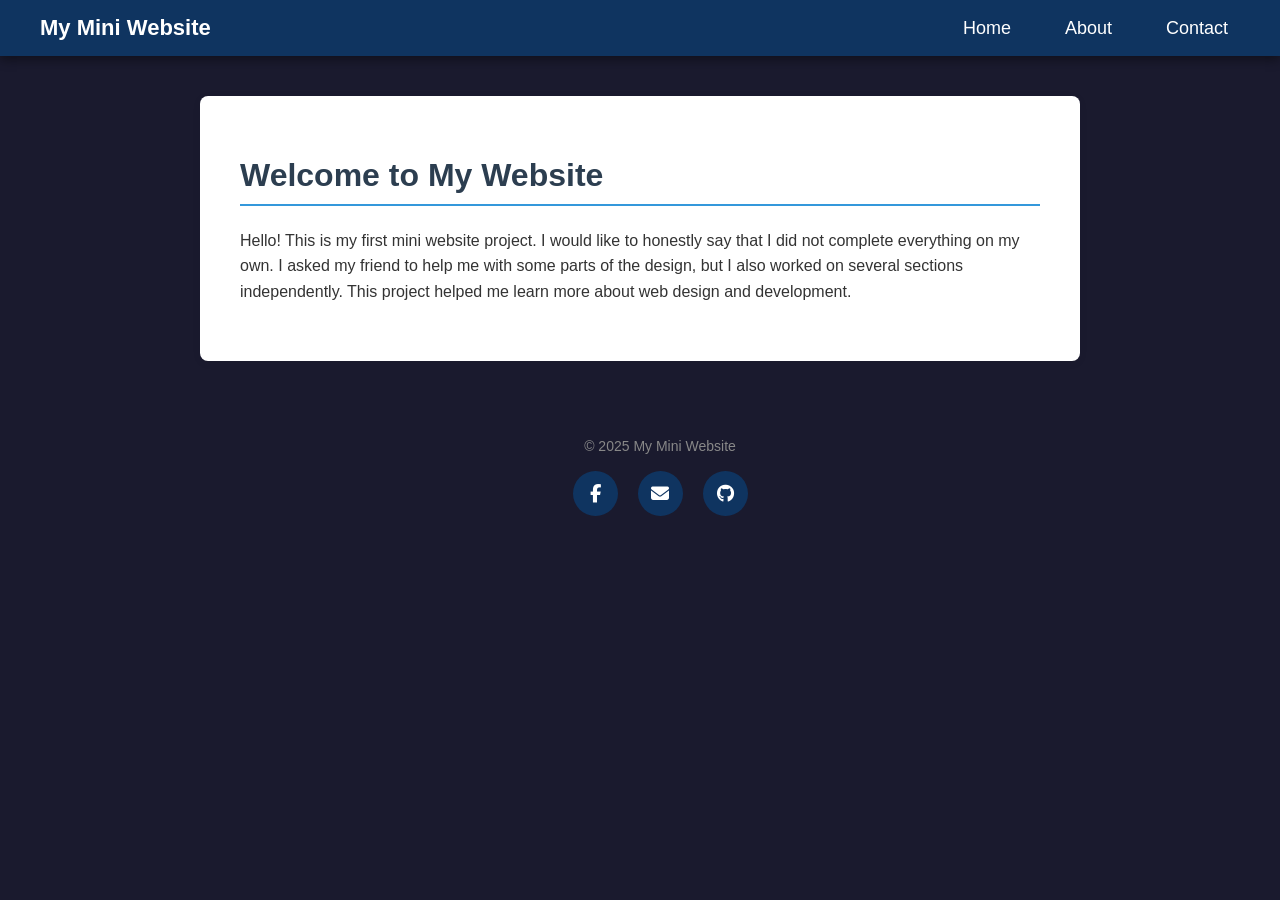
<file: KRIS IAN/index.html>
<!DOCTYPE html>
<html lang="en">

<head>
    <meta charset="UTF-8">
    <meta name="viewport" content="width=device-width, initial-scale=1.0">
    <title>My Mini Website</title>
    <link rel="stylesheet" href="style2.css">
    <link rel="stylesheet" href="https://cdnjs.cloudflare.com/ajax/libs/font-awesome/6.5.0/css/all.min.css">



<body>

    <header>
        <nav class="navbar">
            <div class="logo">My Mini Website</div>
            <ul class="nav-links">
                <li><a href="home.html">Home</a></li>
                <li><a href="about.html">About</a></li>
                <li><a href="contact.html">Contact</a></li>
            </ul>
        </nav>
    </header>

    <div class="container">
        <h1>Welcome to My Website</h1>
        <p> Hello! This is my first mini website project. I would like to honestly say that I did not complete
            everything on my own. I asked my friend to help me with some parts of the design, but I also worked on
            several sections independently. This project helped me learn more about web design and development.</p>
</div>
</body>

<footer>

    <div class="footer-content">
        <p>&copy; 2025 My Mini Website</p>

        <div class="social-icons">
            <a href="https://www.facebook.com/" target="_blank">
                <i class="fab fa-facebook-f"></i>
            </a>

            <a href="https://mail.google.com/mail/u/0/#inbox">
                <i class="fas fa-envelope"></i>
            </a>

            <a href="https://github.com/krisianligan-ops" target="_blank">
                <i class="fab fa-github"></i>
            </a>
        </div>
    </div>
</footer>
</html>
</file>
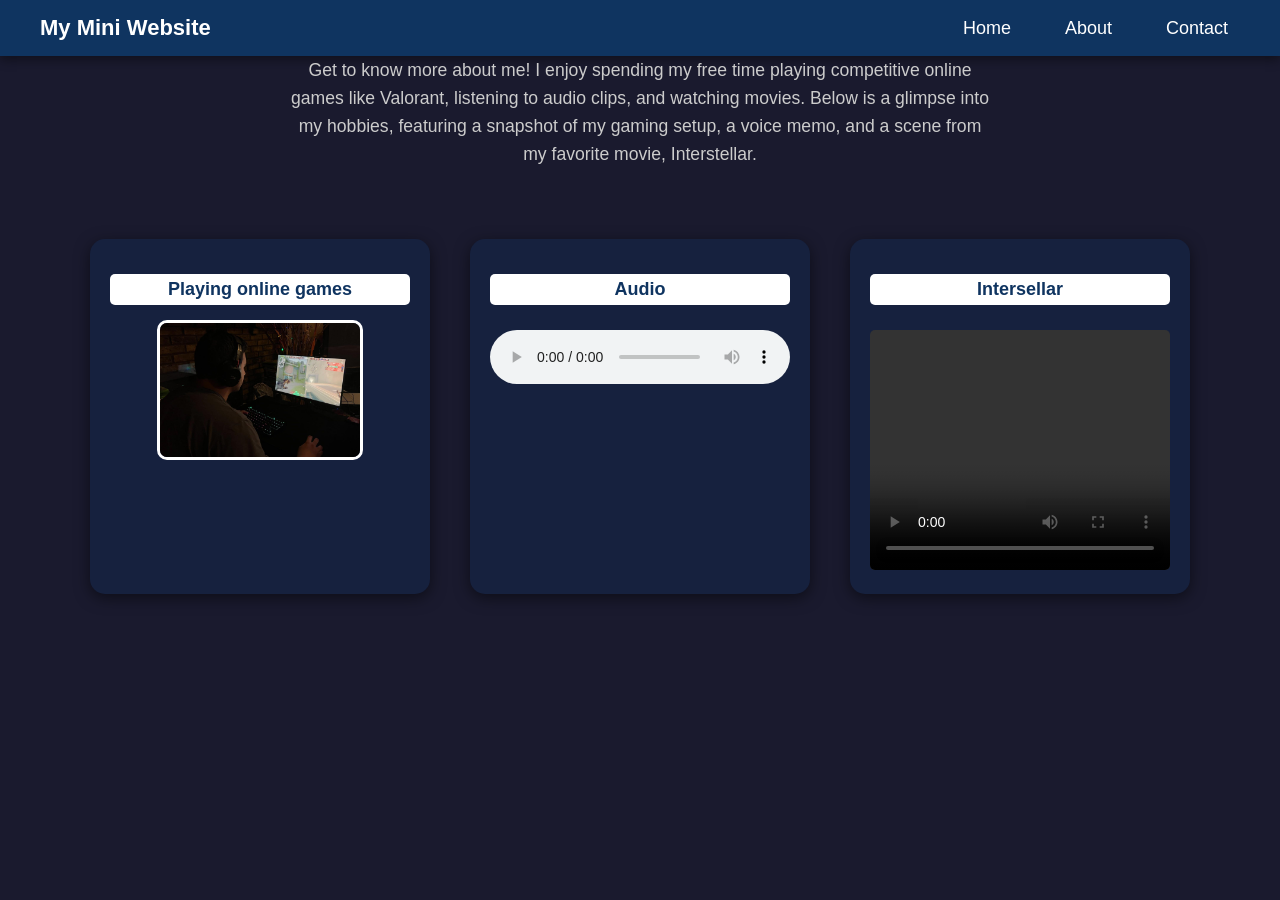
<file: KRIS IAN/about.html>
<!DOCTYPE html>
<html lang="en">

<head>
    <meta charset="UTF-8">
    <meta name="viewport" content="width=device-width, initial-scale=1.0">
    <title>about.html</title>
    <link rel="stylesheet" href="style3.css">
    <meta name="description" content="An about page featuring personal interests like gaming and favorite media.">


    <header>
        <nav class="navbar">
            <div class="logo">My Mini Website</div>
            <ul class="nav-links">
                <li><a href="index.html">Home</a></li>
                <li><a href="about.html">About</a></li>
                <li><a href="contact.html">Contact</a></li>
            </ul>
        </nav>
    </header>
    <main>

        <p class="page-description">
            Get to know more about me! I enjoy spending my free time playing competitive online games
            like Valorant, listening to audio clips, and watching movies. Below is a glimpse into my
            hobbies, featuring a snapshot of my gaming setup, a voice memo, and a scene from my favorite
            movie, Interstellar.
        </p>

        <div class="media-container">


            <div class="media-item">
                <h2>Playing online games</h2>
                <img src="image/image2.jpg" alt="Jose playing Valorant" width="200" height="300">
            </div>


            <div class="media-item">
                <h2>Audio</h2>
                <audio controls>
                    <source src="audio/20260228_111429.aac" type="audio/aac">
                    Your browser does not support the audio tag.
                </audio>
            </div>


            <div class="media-item">
                <h2>Intersellar</h2>
                <video width="260" height="240" controls>
                    <source src="videos/video2.mp4" type="video/mp4">
                    Your browser does not support the video tag.
                </video>
            </div>

        </div>
    </main>
    </body>

    </footer>



</html>
</file>
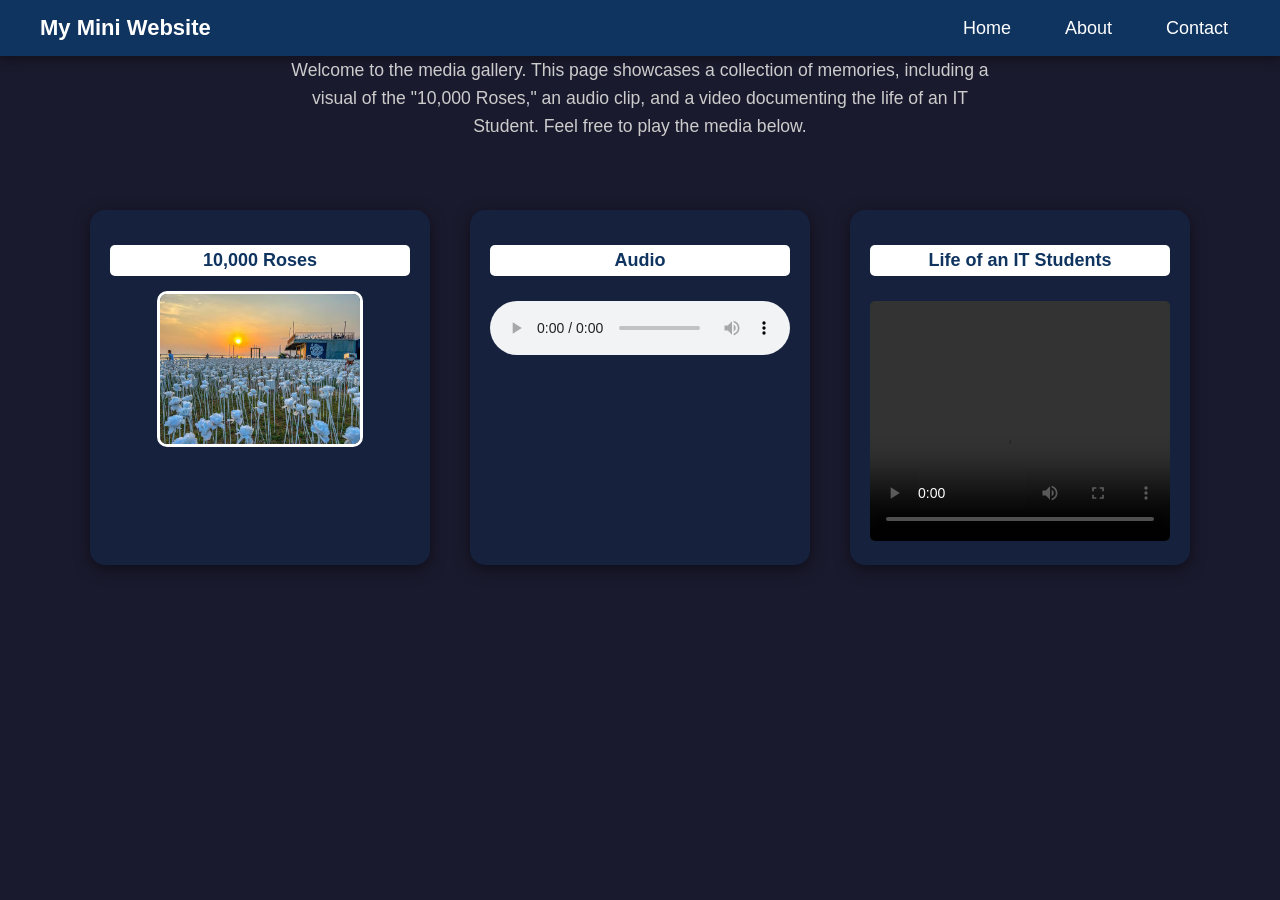
<file: KRIS IAN/contact.html>
<!DOCTYPE html>
<html lang="en">

<head>
  <meta charset="UTF-8">
  <meta name="viewport" content="width=device-width, initial-scale=1.0">
  <title>contact.html</title>
  <link rel="stylesheet" href="style4.css">
  <meta name="description" content="A contact page featuring a media gallery of images, audio, and video.">
</head>

<body>
  <header>
    <nav class="navbar">
      <div class="logo">My Mini Website</div>
      <ul class="nav-links">
        <li><a href="index.html">Home</a></li>
        <li><a href="about.html">About</a></li>
        <li><a href="contact.html">Contact</a></li>
      </ul>
    </nav>
  </header>
  <main>

    <p class="page-description">
      Welcome to the media gallery. This page showcases a collection of memories,
      including a visual of the "10,000 Roses," an audio clip, and a video documenting
      the life of an IT Student. Feel free to play the media below.
    </p>

    <div class="media-container">


      <div class="media-item">
        <h2>10,000 Roses</h2>
        <img src="image/image3.jpg" alt="Sample Image" width="200" height="300">
      </div>


      <div class="media-item">
        <h2>Audio</h2>
        <audio controls>
          <source src="audio/20260228_123612.aac    " type="audio/aac">
          Your browser does not support the audio tag.
        </audio>
      </div>


      <div class="media-item">
        <h2>Life of an IT Students</h2>
        <video width="260" height="240" controls>
          <source src="videos/video3.mp4" type="video/mp4">
          Your browser does not support the video tag.
        </video>
      </div>

    </div>
  </main>



</body>

</html>
</file>
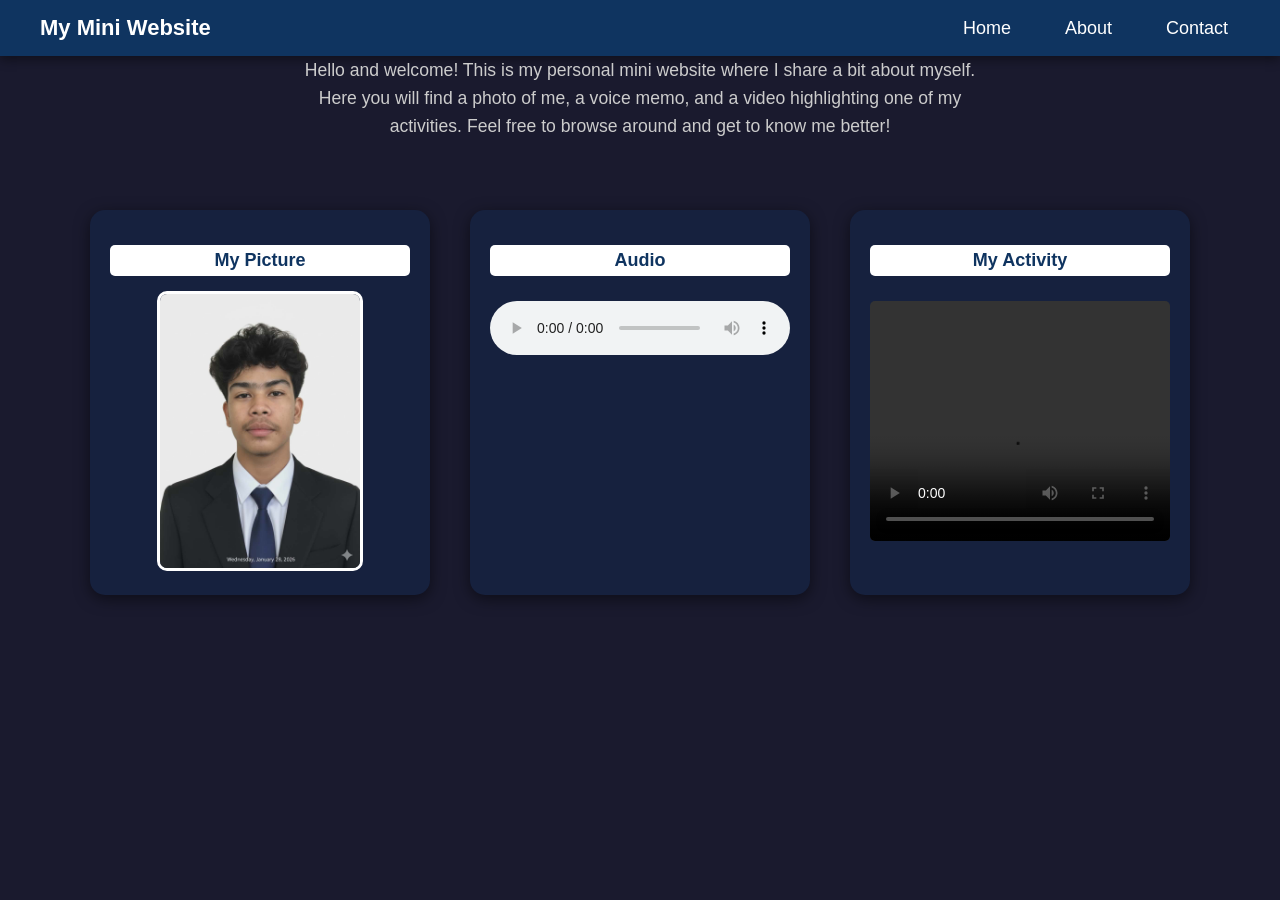
<file: KRIS IAN/home.html>
<!DOCTYPE html>
<html lang="en">

<head>
    <meta charset="UTF-8">
    <meta name="viewport" content="width=device-width, initial-scale=1.0">
    <title>index.html</title>
    <link rel="stylesheet" href="style.css">
    <meta name="description"
        content="Welcome to my personal mini website showcasing my profile, audio clips, and activities.">


</head>

<body>

    <header>
        <nav class="navbar">
            <div class="logo">My Mini Website</div>
            <ul class="nav-links">
                <li><a href="index.html">Home</a></li>
                <li><a href="about.html">About</a></li>
                <li><a href="contact.html">Contact</a></li>
            </ul>
        </nav>
    </header>

    <main>

        <p class="page-description">
            Hello and welcome! This is my personal mini website where I share a bit about myself.
            Here you will find a photo of me, a voice memo, and a video highlighting one of my activities.
            Feel free to browse around and get to know me better!
        </p>

        <div class="media-container">


            <div class="media-item">
                <h2>My Picture</h2>
                <img src="image/image1.jpg" alt="Profile Picture" width="200" height="300">
            </div>


            <div class="media-item">
                <h2>Audio</h2>
                <audio controls>
                    <source src="audio/20260228_110431.aac" type="audio/aac">
                    Your browser does not support the audio tag.
                </audio>
            </div>


            <div class="media-item">
                <h2>My Activity</h2>
                <video width="260" height="240" controls>
                    <source src="videos/video1.mp4" type="video/mp4">
                    Your browser does not support the video tag.
                </video>
            </div>

        </div>
    </main>




</body>

</html>
</file>
<file: KRIS IAN/style2.css>
body {
    font-family: 'Segoe UI', Tahoma, Geneva, Verdana, sans-serif;
    margin: 0;
    padding: 0;
    background-color: #1a1a2e;
    color: #333;
}


header {
    width: 100%;
    background-color: #0f3460;
    box-shadow: 0 4px 10px rgba(0, 0, 0, 0.4);
}

.navbar {
    max-width: 1200px;
    margin: auto;
    padding: 15px 30px;
    display: flex;
    justify-content: space-between;
    align-items: center;
}

.logo {
    color: #fff;
    font-size: 22px;
    font-weight: bold;
}

.nav-links {
    list-style: none;
    display: flex;
    gap: 30px;
    margin: 0;
    padding: 0;
}

.nav-links li a {
    color: #ffffff;
    text-decoration: none;
    font-size: 18px;
    font-weight: 500;
    padding: 8px 12px;
    transition: all 0.3s ease;
    border-radius: 5px;
}

.nav-links li a:hover {
    background-color: #3498db;
    color: white;
}


.nav-links li a.active {
    background-color: #3498db;
}



.container {
    max-width: 800px;
    margin: 40px auto;
    background: white;
    padding: 40px;
    border-radius: 8px;
    box-shadow: 0 2px 10px rgba(0, 0, 0, 0.05);
}

h1 {
    color: #2c3e50;
    border-bottom: 2px solid #3498db;
    padding-bottom: 10px;
}

p {
    line-height: 1.6;
}

.social-icons {
    display: flex;
    gap: 20px;
    margin-top: 10px;
}

.social-icons a {
    width: 45px;
    height: 45px;
    background-color: #0f3460;
    display: flex;
    align-items: center;
    justify-content: center;
    border-radius: 50%;
    color: white;
    font-size: 18px;
    text-decoration: none;
    transition: all 0.3s ease;
}

.social-icons a:hover {
    transform: translateY(-5px);
    background-color: #3498db;
    box-shadow: 0 5px 15px rgba(0, 0, 0, 0.4);
}

footer {
    margin-top: auto;
    padding: 20px;
    font-size: 14px;
    color: #888;
    width: 100%;
   

   
    display: flex;
    flex-direction: column;
    align-items: center;
    justify-content: center;
}

.footer-content {
    text-align: center;
}

.social-icons {
    display: flex;
    justify-content: center;  
    gap: 20px;
    margin-top: 10px;
}
</file>
<file: KRIS IAN/style3.css>
body {
      font-family: 'Segoe UI', Tahoma, Geneva, Verdana, sans-serif;
      background-color: #1a1a2e;
      color: #fff;
      margin: 0;
      padding: 0;
      display: flex;
      flex-direction: column;
      align-items: center;
      min-height: 100vh;
    }

  
    header {
     width: 100%;
     background-color: #0f3460;
     box-shadow: 0 4px 10px rgba(0, 0, 0, 0.4);
 }

 .navbar {
     max-width: 1200px;
     margin: auto;
     padding: 15px 30px;
     display: flex;
     justify-content: space-between;
     align-items: center;
 }

 .logo {
     color: #fff;
     font-size: 22px;
     font-weight: bold;
 }

 .nav-links {
     list-style: none;
     display: flex;
     gap: 30px;
     margin: 0;
     padding: 0;
 }

 .nav-links li a {
     color: #ffffff;
     text-decoration: none;
     font-size: 18px;
     font-weight: 500;
     padding: 8px 12px;
     transition: all 0.3s ease;
     border-radius: 5px;
 }

 .nav-links li a:hover {
     background-color: #3498db;
     color: white;
 }

 /* Active page highlight */
 .nav-links li a.active {
     background-color: #3498db;
 }

  
    .page-description {
      max-width: 700px;
      text-align: center;
      color: #cccccc;
      margin: 0 auto 30px auto;
      line-height: 1.6;
      padding: 0 20px;
      font-size: 1.1rem;
    }

  
    .media-container {
      display: flex;
      flex-wrap: wrap;
      justify-content: center;
      gap: 40px;
      padding: 40px;
      max-width: 1200px;
    }

  
    .media-item {
      background-color: #16213e;
      padding: 20px;
      border-radius: 15px;
      box-shadow: 0 4px 15px rgba(0,0,0,0.5);
      text-align: center;
      width: 300px;
      transition: transform 0.3s ease;
    }

    .media-item:hover {
      transform: translateY(-5px);
    }

    .media-item h2 {
      font-size: 18px;
      margin-bottom: 15px;
      color: #0f3460;
      background: #fff;
      padding: 5px;
      border-radius: 5px;
    }

  
    .media-item img {
      border-radius: 10px;
      border: 3px solid #fff;
      max-width: 100%;
      height: auto;
    }

  
    .media-item audio,
    .media-item video {
      width: 100%;
      margin-top: 10px;
      border-radius: 5px;
    }

  
    footer {
      margin-top: auto;
      padding: 20px;
      font-size: 14px;
      color: #888;
      width: 100%;
      text-align: center;
      background-color: #16213e;
    }
</file>
<file: KRIS IAN/style4.css>
body {
      font-family: 'Segoe UI', Tahoma, Geneva, Verdana, sans-serif;
      background-color: #1a1a2e;
      color: #fff;
      margin: 0;
      padding: 0;
      display: flex;
      flex-direction: column;
      align-items: center;
      min-height: 100vh;
    }

  
   header {
     width: 100%;
     background-color: #0f3460;
     box-shadow: 0 4px 10px rgba(0, 0, 0, 0.4);
 }

 .navbar {
     max-width: 1200px;
     margin: auto;
     padding: 15px 30px;
     display: flex;
     justify-content: space-between;
     align-items: center;
 }

 .logo {
     color: #fff;
     font-size: 22px;
     font-weight: bold;
 }

 .nav-links {
     list-style: none;
     display: flex;
     gap: 30px;
     margin: 0;
     padding: 0;
 }

 .nav-links li a {
     color: #ffffff;
     text-decoration: none;
     font-size: 18px;
     font-weight: 500;
     padding: 8px 12px;
     transition: all 0.3s ease;
     border-radius: 5px;
 }

 .nav-links li a:hover {
     background-color: #3498db;
     color: white;
 }

 /* Active page highlight */
 .nav-links li a.active {
     background-color: #3498db;
 }


  
    .page-description {
      max-width: 700px;
      text-align: center;
      color: #cccccc;
      margin: 0 auto 30px auto;
      line-height: 1.6;
      padding: 0 20px;
      font-size: 1.1rem;
    }

  
    .media-container {
      display: flex;
      flex-wrap: wrap;
      justify-content: center;
      gap: 40px;
      padding: 40px;
      max-width: 1200px;
    }

  
    .media-item {
      background-color: #16213e;
      padding: 20px;
      border-radius: 15px;
      box-shadow: 0 4px 15px rgba(0,0,0,0.5);
      text-align: center;
      width: 300px;
      transition: transform 0.3s ease;
    }

    .media-item:hover {
      transform: translateY(-5px);
    }

    .media-item h2 {
      font-size: 18px;
      margin-bottom: 15px;
      color: #0f3460;
      background: #fff;
      padding: 5px;
      border-radius: 5px;
    }

  
    .media-item img {
      border-radius: 10px;
      border: 3px solid #fff;
      max-width: 100%;
      height: auto;
    }

  
    .media-item audio,
    .media-item video {
      width: 100%;
      margin-top: 10px;
      border-radius: 5px;
    }

  
    footer {
      margin-top: auto;
      padding: 20px;
      font-size: 14px;
      color: #888;
      width: 100%;
      text-align: center;
      background-color: #16213e;
    }

    .social-icons {
    display: flex;
    gap: 20px;
    margin-top: 10px;
}

.social-icons a {
    width: 45px;
    height: 45px;
    background-color: #0f3460;
    display: flex;
    align-items: center;
    justify-content: center;
    border-radius: 50%;
    color: white;
    font-size: 18px;
    text-decoration: none;
    transition: all 0.3s ease;
}

.social-icons a:hover {
    transform: translateY(-5px);
    background-color: #3498db;
    box-shadow: 0 5px 15px rgba(0, 0, 0, 0.4);
}

footer {
    margin-top: auto;
    padding: 20px;
    font-size: 14px;
    color: #888;
    width: 100%;
   

   
    display: flex;
    flex-direction: column;
    align-items: center;
    justify-content: center;
}

.footer-content {
    text-align: center;
}

.social-icons {
    display: flex;
    justify-content: center;  
    gap: 20px;
    margin-top: 10px;
}
</file>
<file: KRIS IAN/style.css>
body {
     font-family: 'Segoe UI', Tahoma, Geneva, Verdana, sans-serif;
     background-color: #1a1a2e;
     color: #fff;
     margin: 0;
     padding: 0;
     display: flex;
     flex-direction: column;
     align-items: center;
     min-height: 100vh;
 }


 header {
     width: 100%;
     background-color: #0f3460;
     box-shadow: 0 4px 10px rgba(0, 0, 0, 0.4);
 }

 .navbar {
     max-width: 1200px;
     margin: auto;
     padding: 15px 30px;
     display: flex;
     justify-content: space-between;
     align-items: center;
 }

 .logo {
     color: #fff;
     font-size: 22px;
     font-weight: bold;
 }

 .nav-links {
     list-style: none;
     display: flex;
     gap: 30px;
     margin: 0;
     padding: 0;
 }

 .nav-links li a {
     color: #ffffff;
     text-decoration: none;
     font-size: 18px;
     font-weight: 500;
     padding: 8px 12px;
     transition: all 0.3s ease;
     border-radius: 5px;
 }

 .nav-links li a:hover {
     background-color: #3498db;
     color: white;
 }

 /* Active page highlight */
 .nav-links li a.active {
     background-color: #3498db;
 }


 .container {
     max-width: 800px;
     margin: 40px auto;
     background: white;
     padding: 40px;
     border-radius: 8px;
     box-shadow: 0 2px 10px rgba(0, 0, 0, 0.05);
 }

 h1 {
     color: #2c3e50;
     border-bottom: 2px solid #3498db;
     padding-bottom: 10px;
 }

 p {
     line-height: 1.6;
 }


 h1 {
     color: #fff;
     margin-bottom: 10px;
 }


 .page-description {
     max-width: 700px;
     text-align: center;
     color: #cccccc;
     margin: 0 auto 30px auto;
     line-height: 1.6;
     padding: 0 20px;
     font-size: 1.1rem;
 }


 .media-container {
     display: flex;
     flex-wrap: wrap;
     justify-content: center;
     gap: 40px;
     padding: 40px;
     max-width: 1200px;
 }


 .media-item {
     background-color: #16213e;
     padding: 20px;
     border-radius: 15px;
     box-shadow: 0 4px 15px rgba(0, 0, 0, 0.5);
     text-align: center;
     width: 300px;
     transition: transform 0.3s ease;
 }

 .media-item:hover {
     transform: translateY(-5px);
 }

 .media-item h2 {
     font-size: 18px;
     margin-bottom: 15px;
     color: #0f3460;
     background: #fff;
     padding: 5px;
     border-radius: 5px;
 }


 .media-item img {
     border-radius: 10px;
     border: 3px solid #fff;
     max-width: 100%;
     height: auto;
 }


 .media-item audio,
 .media-item video {
     width: 100%;
     margin-top: 10px;
     border-radius: 5px;
 }


 footer {
     margin-top: auto;
     padding: 20px;
     font-size: 14px;
     color: #888;
     width: 100%;
     text-align: center;
     background-color: #16213e;
 }
</file>
